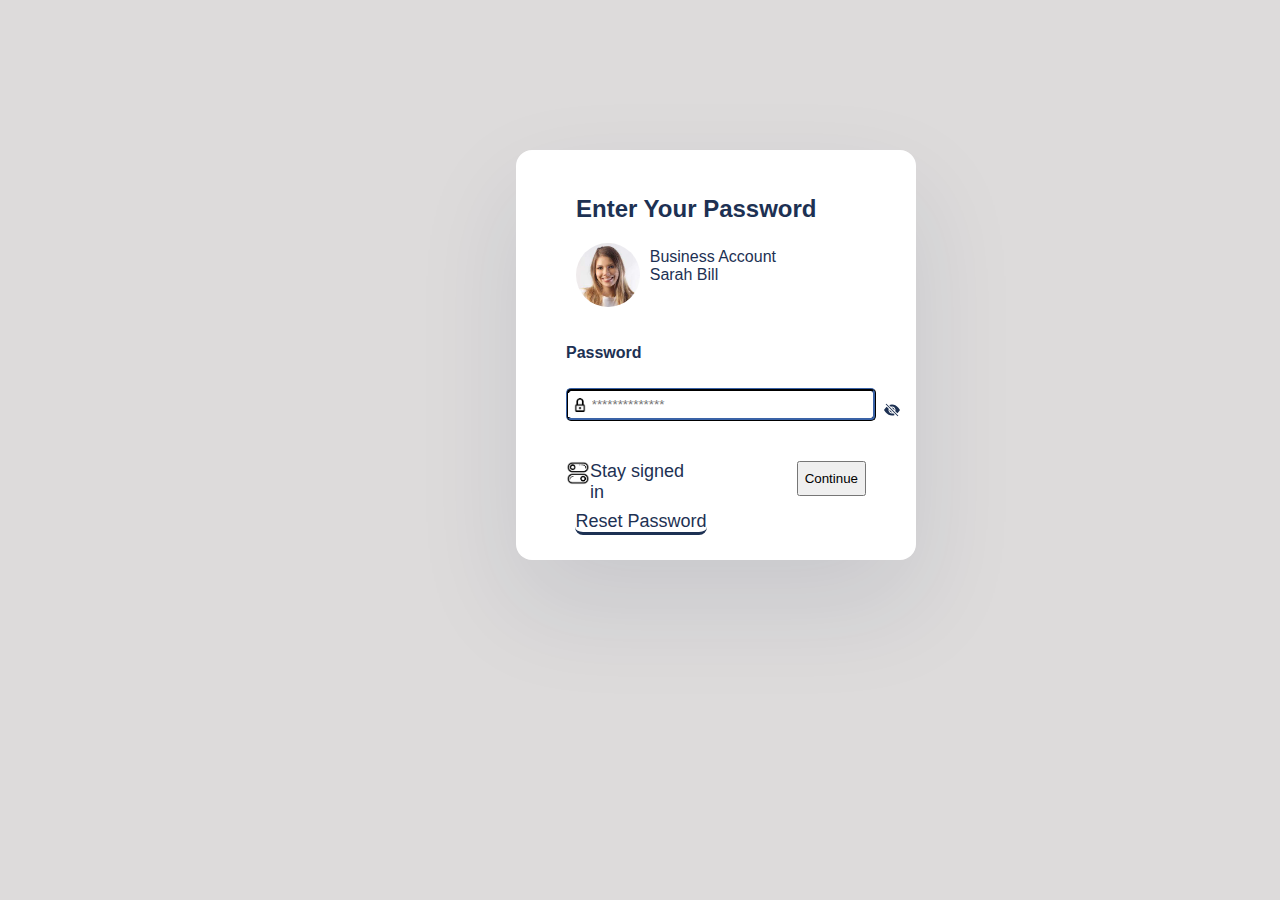
<file: day2/index.html>
<!DOCTYPE html>
<html lang="en">

<head>
    <meta charset="UTF-8">
    <meta http-equiv="X-UA-Compatible" content="IE=edge">
    <meta name="viewport" content="width=device-width, initial-scale=1.0">
    <title>Day 2</title>
    <link rel="stylesheet" href="style.css">
</head>

<body>
    <div class="input-form">
        <div class="header">

            <div class="bio">
                <h2>Enter Your Password</h2>
                <div class="person">
                    <img src="indir (1).jpg" alt="Propile Photo">
                    <div class="info">
                        <div>Business Account</div>
                        <div>Sarah Bill</div>
                    </div>
                </div>
            </div>
        </div>
        <div class="login">
            <h5>Password</h5>
            <div>
                <input type="password" placeholder="******************" ><img src="lock icons.png" alt="Lock Icons">
            </div>
            <svg class="eyes-icon" xmlns="http://www.w3.org/2000/svg" width="16" height="16" fill="currentColor"
                class="bi bi-eye-slash-fill" viewBox="0 0 16 16">
                <path
                    d="m10.79 12.912-1.614-1.615a3.5 3.5 0 0 1-4.474-4.474l-2.06-2.06C.938 6.278 0 8 0 8s3 5.5 8 5.5a7.029 7.029 0 0 0 2.79-.588zM5.21 3.088A7.028 7.028 0 0 1 8 2.5c5 0 8 5.5 8 5.5s-.939 1.721-2.641 3.238l-2.062-2.062a3.5 3.5 0 0 0-4.474-4.474L5.21 3.089z" />
                <path
                    d="M5.525 7.646a2.5 2.5 0 0 0 2.829 2.829l-2.83-2.829zm4.95.708-2.829-2.83a2.5 2.5 0 0 1 2.829 2.829zm3.171 6-12-12 .708-.708 12 12-.708.708z" />
            </svg>
        </div>
        <div class="submit">
            <img src="open close icon.png" class="open-close-icon" alt="">
            <div class="info">Stay signed in</div>
            <button>Continue</button>
        </div>
        <div class="end">Reset Password</div>
    </div>
</body>

</html>
</file>
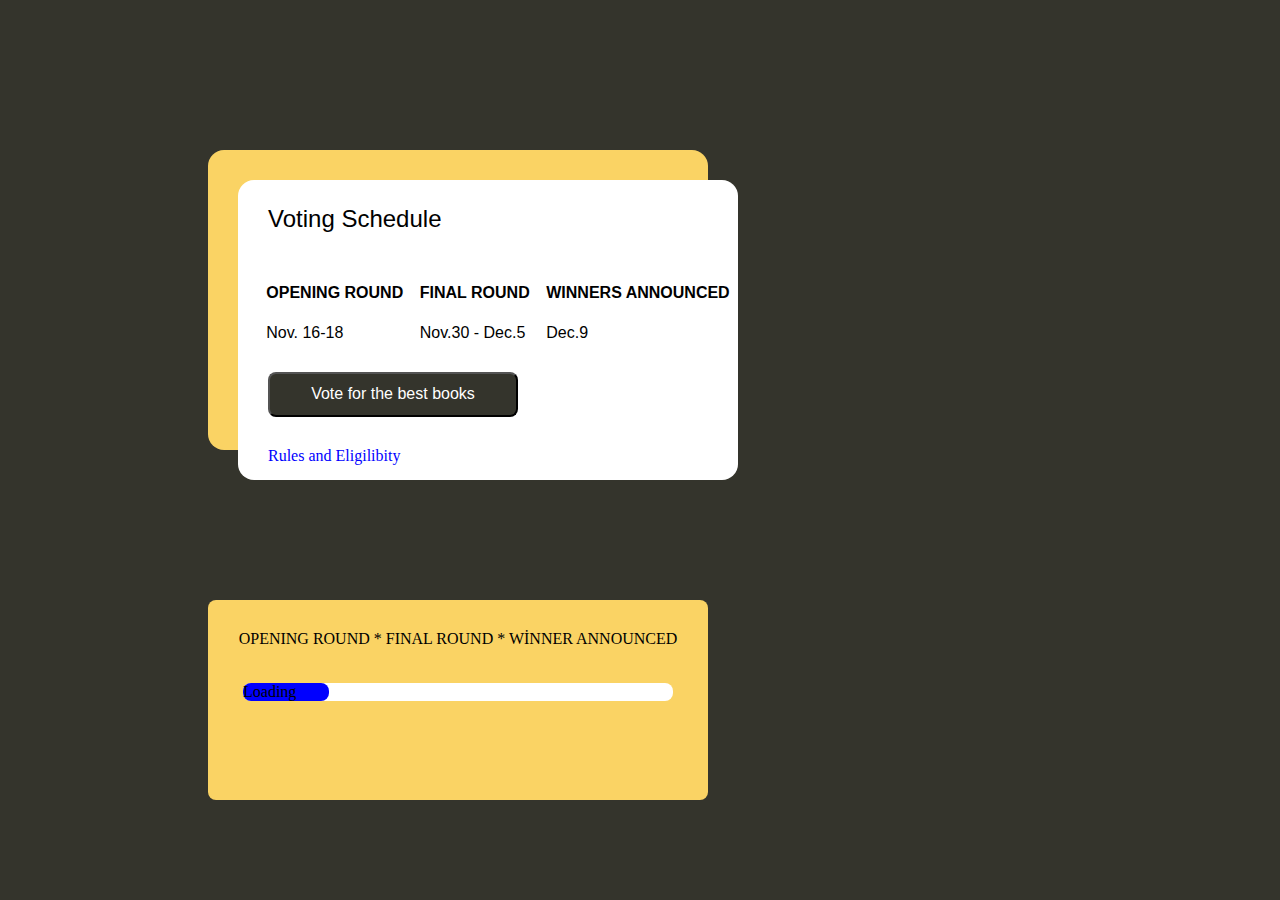
<file: day3/index.html>
<!DOCTYPE html>
<html lang="en">

<head>
    <meta charset="UTF-8">
    <meta http-equiv="X-UA-Compatible" content="IE=edge">
    <meta name="viewport" content="width=device-width, initial-scale=1.0">
    <link rel="stylesheet" href="style.css">
    <title>Day 3</title>
</head>

<body>
    <div class="back-card">
        <div class="card">
            <header>Voting Schedule</header>
            <aside>
                <div class="open">
                    <h4>OPENING ROUND</h4>
                    Nov. 16-18
                </div>
                <div class="final">
                    <h4>FINAL ROUND</h4>
                    Nov.30 - Dec.5
                </div>
                <div class="winner">
                    <h4>WINNERS ANNOUNCED</h4>
                    Dec.9
                </div>
            </aside>
            <button>Vote for the best books</button>
            <footer>
                Rules and Eligilibity
            </footer>

        </div>
    </div>


    <div class="time-card">
        <div class="header">
            OPENING ROUND * FINAL ROUND * WİNNER ANNOUNCED
        </div>
        <div class="progress-bar">
            <div class="outer">1
                <div class="inner">Loading</div>
            </div>
        </div>
    </div>
</body>

</html>
</file>
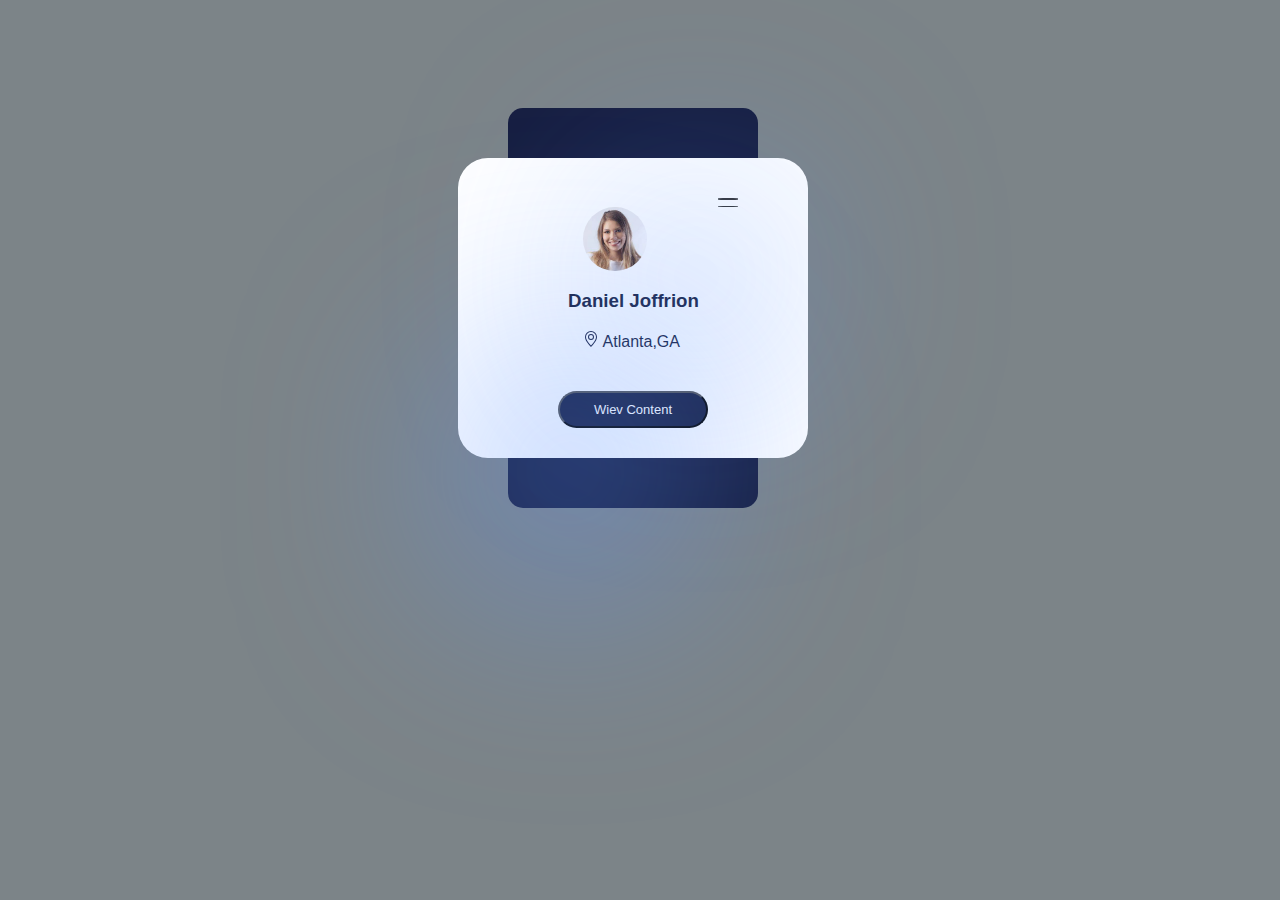
<file: day4/index.html>
<!DOCTYPE html>
<html lang="en">

<head>
    <meta charset="UTF-8">
    <meta http-equiv="X-UA-Compatible" content="IE=edge">
    <meta name="viewport" content="width=device-width, initial-scale=1.0">
    <title>Day 4</title>
    <link rel="stylesheet" href="style.css">
</head>

<body>
    <div class="outer-card">
    </div>
    <div class="inner-card">
        <header>
            <div class="category"></div>
            <div class="line-1"></div>
            <div class="line-2"></div>
            <img src="indir (1).jpg" alt="">
            <div class="blur-1"></div>
            <h3>Daniel Joffrion</h3>
            <div class="location"><svg xmlns="http://www.w3.org/2000/svg" width="16" height="16" fill="currentColor"
                    class="bi bi-geo-alt" viewBox="0 0 16 16">
                    <path
                        d="M12.166 8.94c-.524 1.062-1.234 2.12-1.96 3.07A31.493 31.493 0 0 1 8 14.58a31.481 31.481 0 0 1-2.206-2.57c-.726-.95-1.436-2.008-1.96-3.07C3.304 7.867 3 6.862 3 6a5 5 0 0 1 10 0c0 .862-.305 1.867-.834 2.94zM8 16s6-5.686 6-10A6 6 0 0 0 2 6c0 4.314 6 10 6 10z" />
                    <path d="M8 8a2 2 0 1 1 0-4 2 2 0 0 1 0 4zm0 1a3 3 0 1 0 0-6 3 3 0 0 0 0 6z" />
                </svg> Atlanta,GA</div>
        </header>
        <div class="blur-2"></div>
        <button>Wiev Content</button>
    </div>
</body>

</html>
</file>
<file: day2/style.css>
body {
  background-color: #dddbdb;
}

.input-form {
  font-family: -apple-system, BlinkMacSystemFont, 'Segoe UI', Roboto, Oxygen, Ubuntu, Cantarell, 'Open Sans', 'Helvetica Neue', sans-serif;
  color: #1d3153;
  border-radius: 16px;
  width: 400px;
  height: 410px;
  margin-left: 508px;
  margin-top: 150px;
  display: -webkit-box;
  display: -ms-flexbox;
  display: flex;
  background-color: white;
  -webkit-box-align: center;
      -ms-flex-align: center;
          align-items: center;
  -webkit-box-orient: vertical;
  -webkit-box-direction: normal;
      -ms-flex-direction: column;
          flex-direction: column;
  -webkit-box-shadow: 0px 44px 104px 0px #132B501A;
          box-shadow: 0px 44px 104px 0px #132B501A;
}

.header {
  padding-top: 25px;
  width: 300px;
  display: -webkit-box;
  display: -ms-flexbox;
  display: flex;
  -webkit-box-align: start;
      -ms-flex-align: start;
          align-items: flex-start;
  -webkit-box-orient: vertical;
  -webkit-box-direction: normal;
      -ms-flex-direction: column;
          flex-direction: column;
}

.header .bio {
  display: -webkit-box;
  display: -ms-flexbox;
  display: flex;
  -webkit-box-pack: end;
      -ms-flex-pack: end;
          justify-content: end;
  -webkit-box-align: start;
      -ms-flex-align: start;
          align-items: flex-start;
  -webkit-box-orient: vertical;
  -webkit-box-direction: normal;
      -ms-flex-direction: column;
          flex-direction: column;
  margin-left: 10px;
}

.header .bio h2 {
  font-family: -apple-system, BlinkMacSystemFont, "Segoe UI", Roboto, Oxygen, Ubuntu, Cantarell, "Open Sans", "Helvetica Neue", sans-serif;
  font-size: 24px;
  color: #1d3153;
}

.header .person {
  display: -webkit-box;
  display: -ms-flexbox;
  display: flex;
  -webkit-box-orient: horizontal;
  -webkit-box-direction: normal;
      -ms-flex-direction: row;
          flex-direction: row;
  -webkit-box-align: start;
      -ms-flex-align: start;
          align-items: flex-start;
  -webkit-box-pack: justify;
      -ms-flex-pack: justify;
          justify-content: space-between;
  width: 200px;
  height: 74px;
}

.header .person img {
  width: 64px;
  height: 64px;
  border-radius: 50%;
}

.header .person .info {
  display: -webkit-box;
  display: -ms-flexbox;
  display: flex;
  -webkit-box-orient: vertical;
  -webkit-box-direction: normal;
      -ms-flex-direction: column;
          flex-direction: column;
  padding-top: 5px;
}

.login {
  width: 300px;
  height: 84px;
  display: -webkit-box;
  display: -ms-flexbox;
  display: flex;
  -webkit-box-orient: vertical;
  -webkit-box-direction: normal;
      -ms-flex-direction: column;
          flex-direction: column;
  -webkit-box-pack: start;
      -ms-flex-pack: start;
          justify-content: start;
  -webkit-box-align: start;
      -ms-flex-align: start;
          align-items: flex-start;
}

.login input {
  position: absolute;
  width: 300px;
  height: 25px;
  border: #1d3153;
  border-style: ridge;
  border-radius: 5px;
}

.login img {
  display: -webkit-box;
  display: -ms-flexbox;
  display: flex;
  position: relative;
  -webkit-box-align: start;
      -ms-flex-align: start;
          align-items: flex-start;
  padding-top: 5px;
  width: 24px;
  padding-left: 2px;
  height: 24px;
}

.login svg {
  position: absolute;
  margin-left: 318px;
  margin-top: 85px;
}

.login h5 {
  font-family: -apple-system, BlinkMacSystemFont, "Segoe UI", Roboto, Oxygen, Ubuntu, Cantarell, "Open Sans", "Helvetica Neue", sans-serif;
  font-size: 16px;
  color: #1d3153;
}

.submit {
  font-family: -apple-system, BlinkMacSystemFont, 'Segoe UI', Roboto, Oxygen, Ubuntu, Cantarell, 'Open Sans', 'Helvetica Neue', sans-serif;
  font-size: 18px;
  color: #1d3153;
  font-style: bold;
  width: 300px;
  height: 35px;
  display: -webkit-box;
  display: -ms-flexbox;
  display: flex;
  -ms-flex-pack: distribute;
      justify-content: space-around;
  -webkit-box-orient: horizontal;
  -webkit-box-direction: normal;
      -ms-flex-direction: row;
          flex-direction: row;
  margin-top: 50px;
  padding: 10px;
}

.submit .info {
  display: -webkit-box;
  display: -ms-flexbox;
  display: flex;
  -webkit-box-align: start;
      -ms-flex-align: start;
          align-items: flex-start;
  margin-right: 95px;
}

.submit img {
  width: 24px;
  height: 24px;
}

.end {
  display: -webkit-box;
  display: -ms-flexbox;
  display: flex;
  margin-top: 5px;
  margin-right: 150px;
  font-family: -apple-system, BlinkMacSystemFont, 'Segoe UI', Roboto, Oxygen, Ubuntu, Cantarell, 'Open Sans', 'Helvetica Neue', sans-serif;
  font-size: 18px;
  border-bottom-style: solid;
  border-radius: 8px;
}
/*# sourceMappingURL=style.css.map */
</file>
<file: day3/style.css>
body {
  background-color: #34342c;
}

.back-card {
  display: -webkit-box;
  display: -ms-flexbox;
  display: flex;
  -webkit-box-orient: vertical;
  -webkit-box-direction: normal;
      -ms-flex-direction: column;
          flex-direction: column;
  background-color: #FAD364;
  border-radius: 16px;
  margin: 150px;
  margin-left: 200px;
  width: 500px;
  height: 300px;
}

.card {
  display: -webkit-box;
  display: -ms-flexbox;
  display: flex;
  -ms-flex-pack: distribute;
      justify-content: space-around;
  -webkit-box-orient: vertical;
  -webkit-box-direction: normal;
      -ms-flex-direction: column;
          flex-direction: column;
  position: absolute;
  width: 500px;
  height: 300px;
  border-radius: 16px;
  background-color: #fff;
  margin-left: 30px;
  margin-top: 30px;
}

header {
  display: -webkit-box;
  display: -ms-flexbox;
  display: flex;
  margin-left: 30px;
  margin-top: 10px;
  font-size: 24px;
  font-family: 'Franklin Gothic Medium', 'Arial Narrow', Arial, sans-serif;
}

aside {
  display: -webkit-box;
  display: -ms-flexbox;
  display: flex;
  -webkit-box-orient: horizontal;
  -webkit-box-direction: normal;
      -ms-flex-direction: row;
          flex-direction: row;
  -ms-flex-pack: distribute;
      justify-content: space-around;
  font-family: 'Trebuchet MS', 'Lucida Sans Unicode', 'Lucida Grande', 'Lucida Sans', Arial, sans-serif;
  margin-left: 20px;
}

button {
  background-color: #34342c;
  width: 250px;
  height: 45px;
  border-radius: 8px;
  font-size: 16px;
  margin-left: 30px;
  color: #fff;
  font-family: 'Lucida Sans', 'Lucida Sans Regular', 'Lucida Grande', 'Lucida Sans Unicode', Geneva, Verdana, sans-serif;
}

footer {
  margin-left: 30px;
  color: blue;
}

.time-card {
  text-align: center;
  background-color: #FAD364;
  height: 200px;
  margin-left: 200px;
  width: 500px;
  border-radius: 8px;
  font-size: medium;
  margin-bottom: 50px;
}

.time-card .header {
  padding-top: 30px;
}

.time-card .progress-bar {
  margin: 35px;
}

.time-card .progress-bar .outer {
  border-radius: 8px;
  display: -webkit-box;
  display: -ms-flexbox;
  display: flex;
  background-color: white;
  position: relative;
}

.time-card .progress-bar .outer .inner {
  border-radius: 8px;
  display: -webkit-box;
  display: -ms-flexbox;
  display: flex;
  position: absolute;
  background-color: blue;
  width: 20%;
}
/*# sourceMappingURL=style.css.map */
</file>
<file: day4/style.css>
body {
  background-color: #7C8488;
}

.outer-card {
  margin-left: 500px;
  margin-top: 100px;
  position: absolute;
  background-color: #161D3F;
  border-radius: 15px;
  width: 250px;
  height: 400px;
}

.inner-card {
  position: absolute;
  margin-top: 150px;
  margin-left: 450px;
  width: 350px;
  height: 300px;
  border-radius: 30px;
  background-color: #fff;
  display: -webkit-box;
  display: -ms-flexbox;
  display: flex;
  -webkit-box-orient: vertical;
  -webkit-box-direction: normal;
      -ms-flex-direction: column;
          flex-direction: column;
  -webkit-box-pack: justify;
      -ms-flex-pack: justify;
          justify-content: space-between;
}

.inner-card header {
  display: -webkit-box;
  display: -ms-flexbox;
  display: flex;
  -webkit-box-orient: vertical;
  -webkit-box-direction: normal;
      -ms-flex-direction: column;
          flex-direction: column;
  margin: 40px;
  margin-left: 110px;
}

.inner-card header .line-1 {
  background-color: black;
  margin-left: 150px;
  width: 20px;
  height: 1.8px;
  border-radius: 25%;
  opacity: 80%;
}

.inner-card header .line-2 {
  background-color: black;
  margin-left: 150px;
  margin-top: 6px;
  width: 20px;
  height: 1.5px;
  border-radius: 25%;
  opacity: 80%;
}

.inner-card header .blur-1 {
  display: -webkit-box;
  display: -ms-flexbox;
  display: flex;
  position: absolute;
  width: 157px;
  height: 157px;
  border-radius: 50%;
  margin-left: 50px;
  background: rgba(94, 148, 255, 0.6);
  -webkit-filter: blur(114px);
          filter: blur(114px);
}

.inner-card header img {
  margin-left: 15px;
  border-radius: 50%;
  width: 64px;
  height: 64px;
}

.inner-card header h3 {
  font-family: -apple-system, BlinkMacSystemFont, 'Segoe UI', Roboto, Oxygen, Ubuntu, Cantarell, 'Open Sans', 'Helvetica Neue', sans-serif;
  color: #161D3F;
}

.inner-card header .location {
  margin-left: 15px;
  font-family: -apple-system, BlinkMacSystemFont, 'Segoe UI', Roboto, Oxygen, Ubuntu, Cantarell, 'Open Sans', 'Helvetica Neue', sans-serif;
  color: #161D3F;
}

.inner-card .blur-2 {
  display: -webkit-box;
  display: -ms-flexbox;
  display: flex;
  position: absolute;
  width: 225px;
  height: 225px;
  margin-top: 200px;
  border-radius: 50%;
  background: rgba(94, 148, 255, 0.6);
  -webkit-filter: blur(114px);
          filter: blur(114px);
}

.inner-card button {
  margin-bottom: 30px;
  width: 150px;
  height: 40px;
  margin-left: 100px;
  border-radius: 20px;
  background-color: #161D3F;
  font-size: small;
  color: #fff;
}
/*# sourceMappingURL=style.css.map */
</file>
